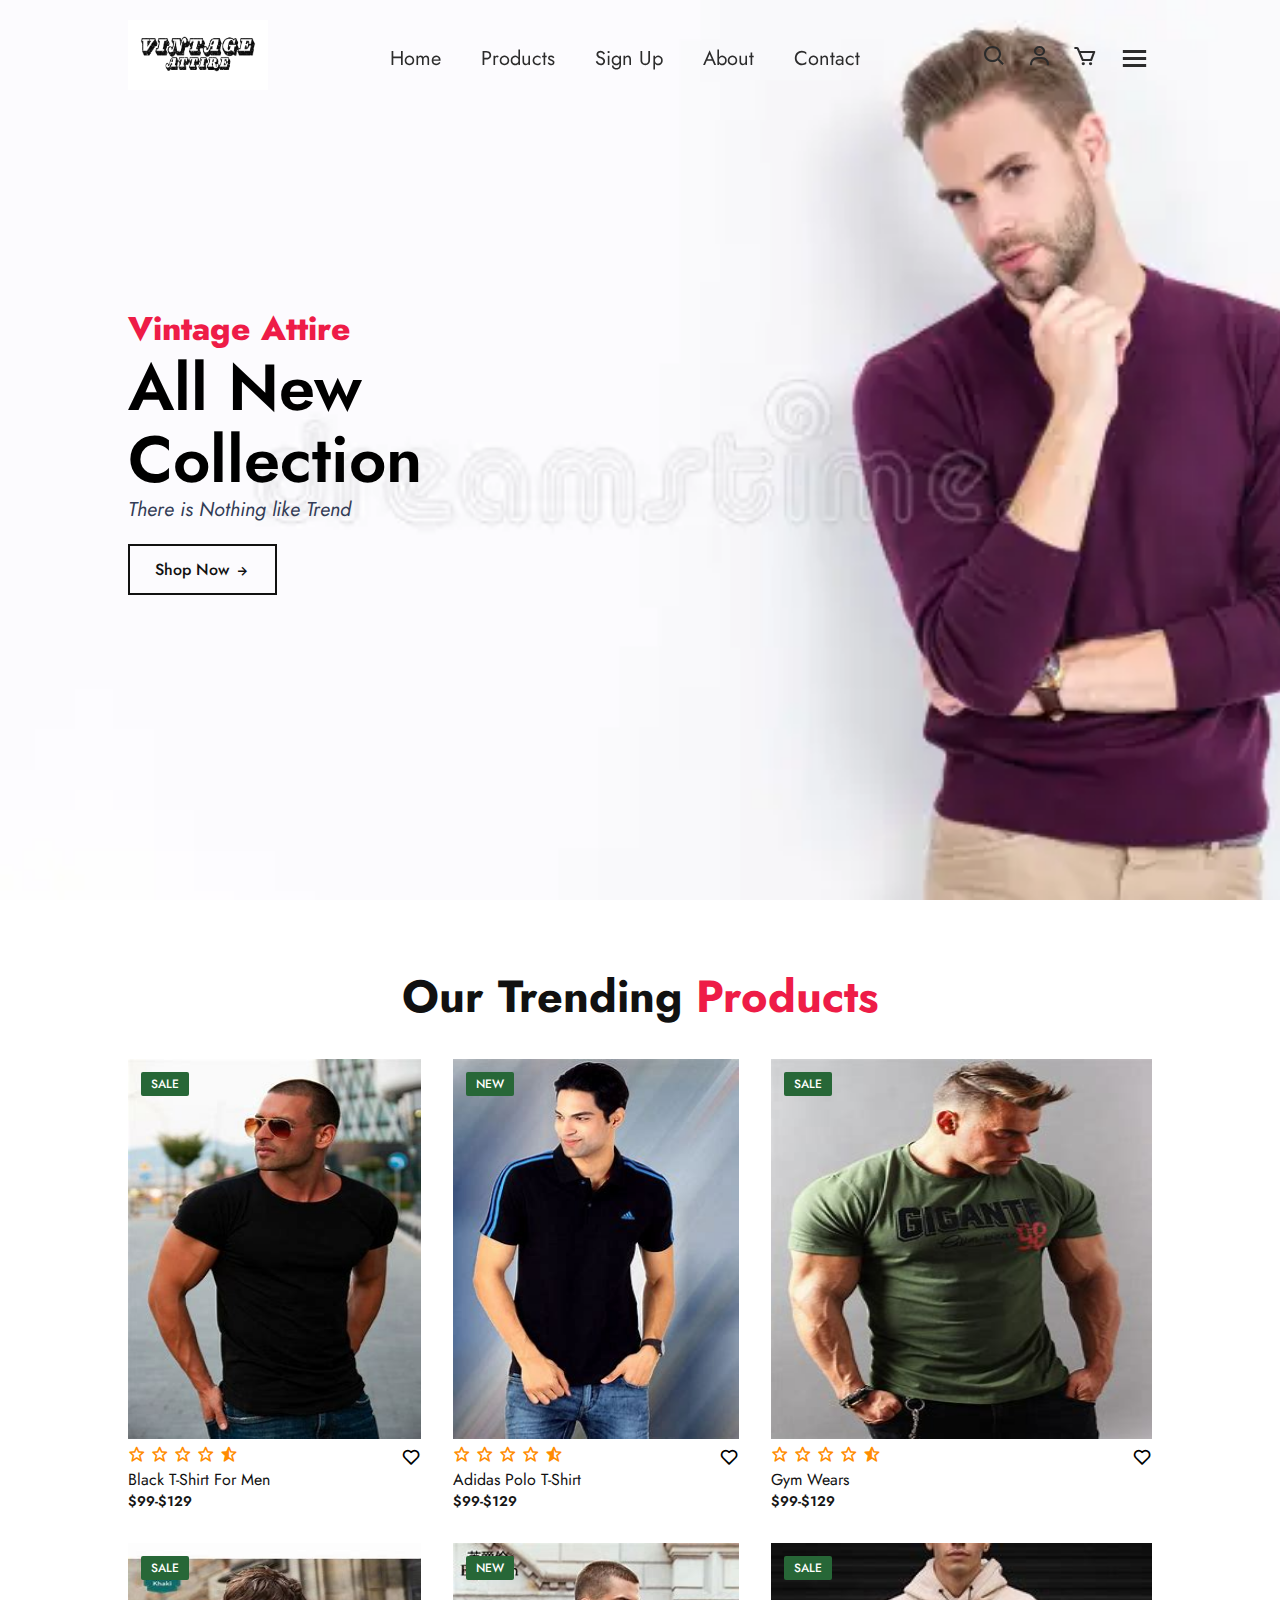
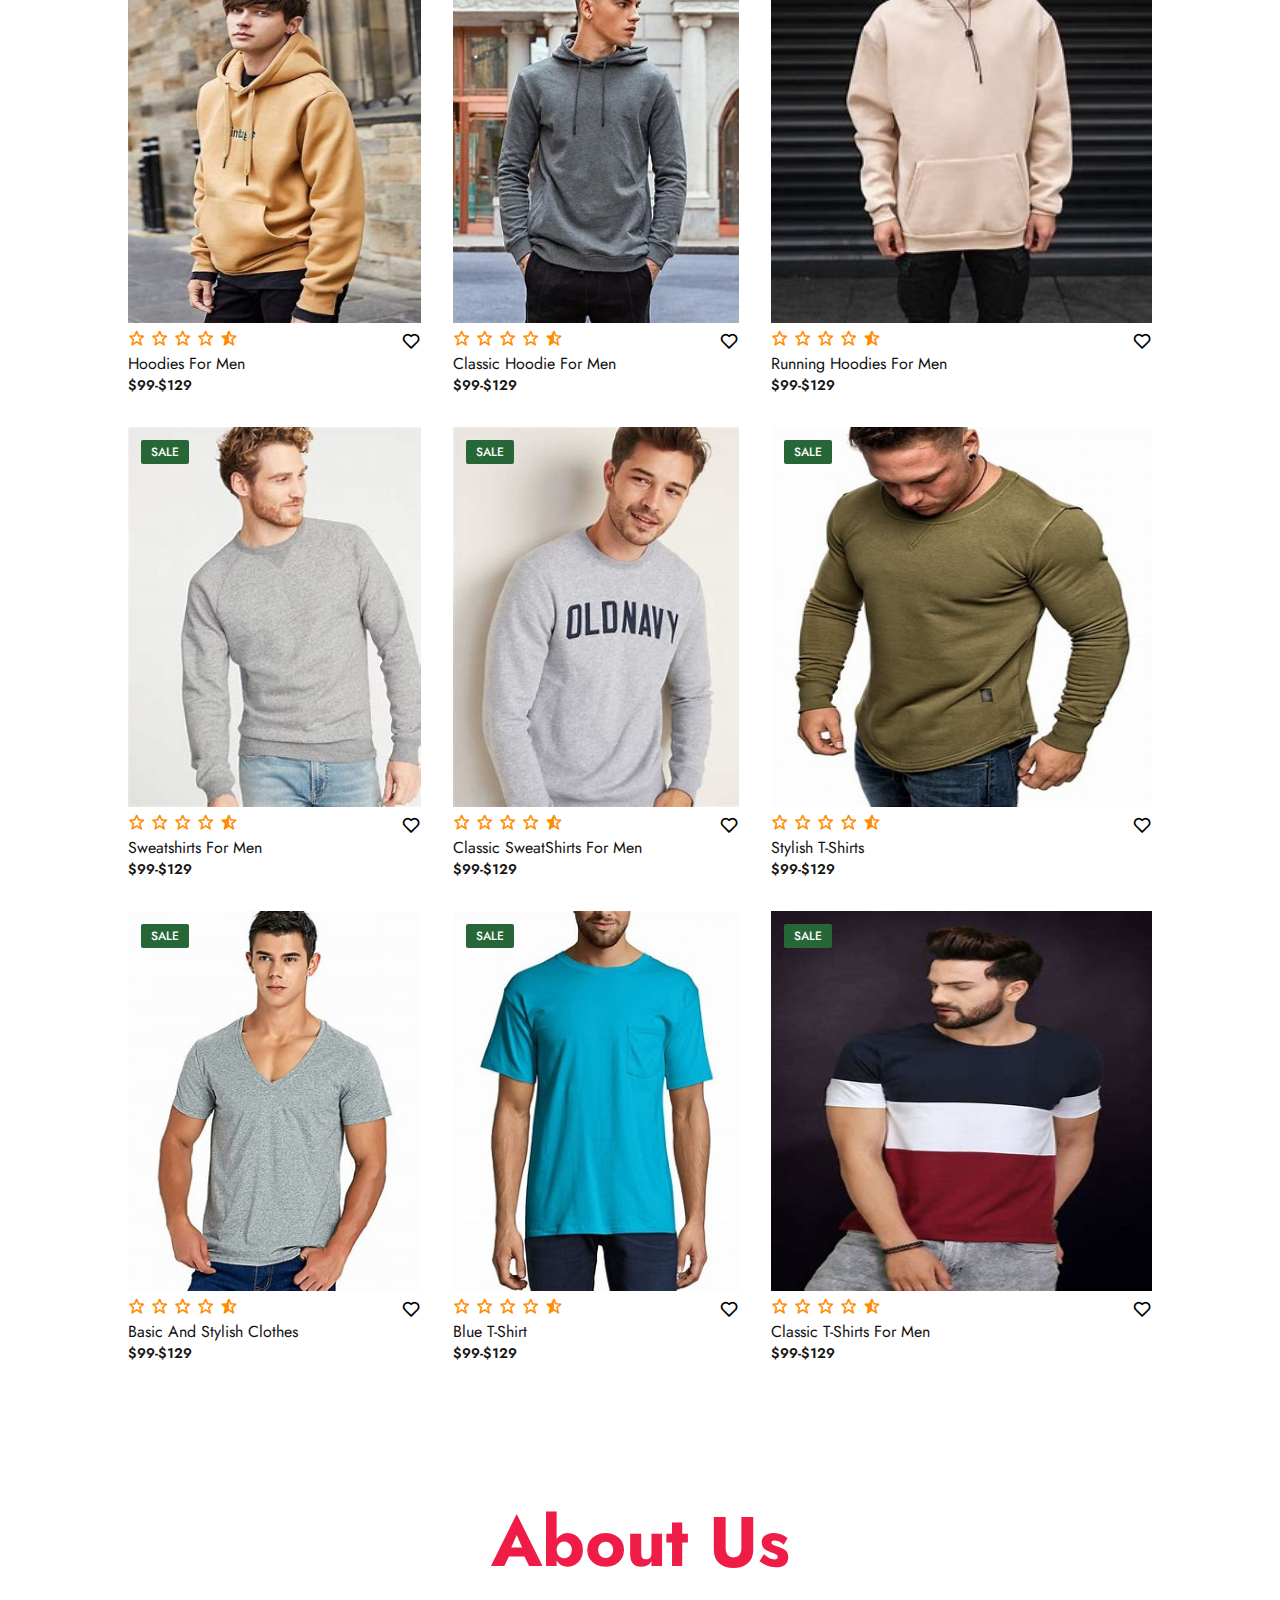
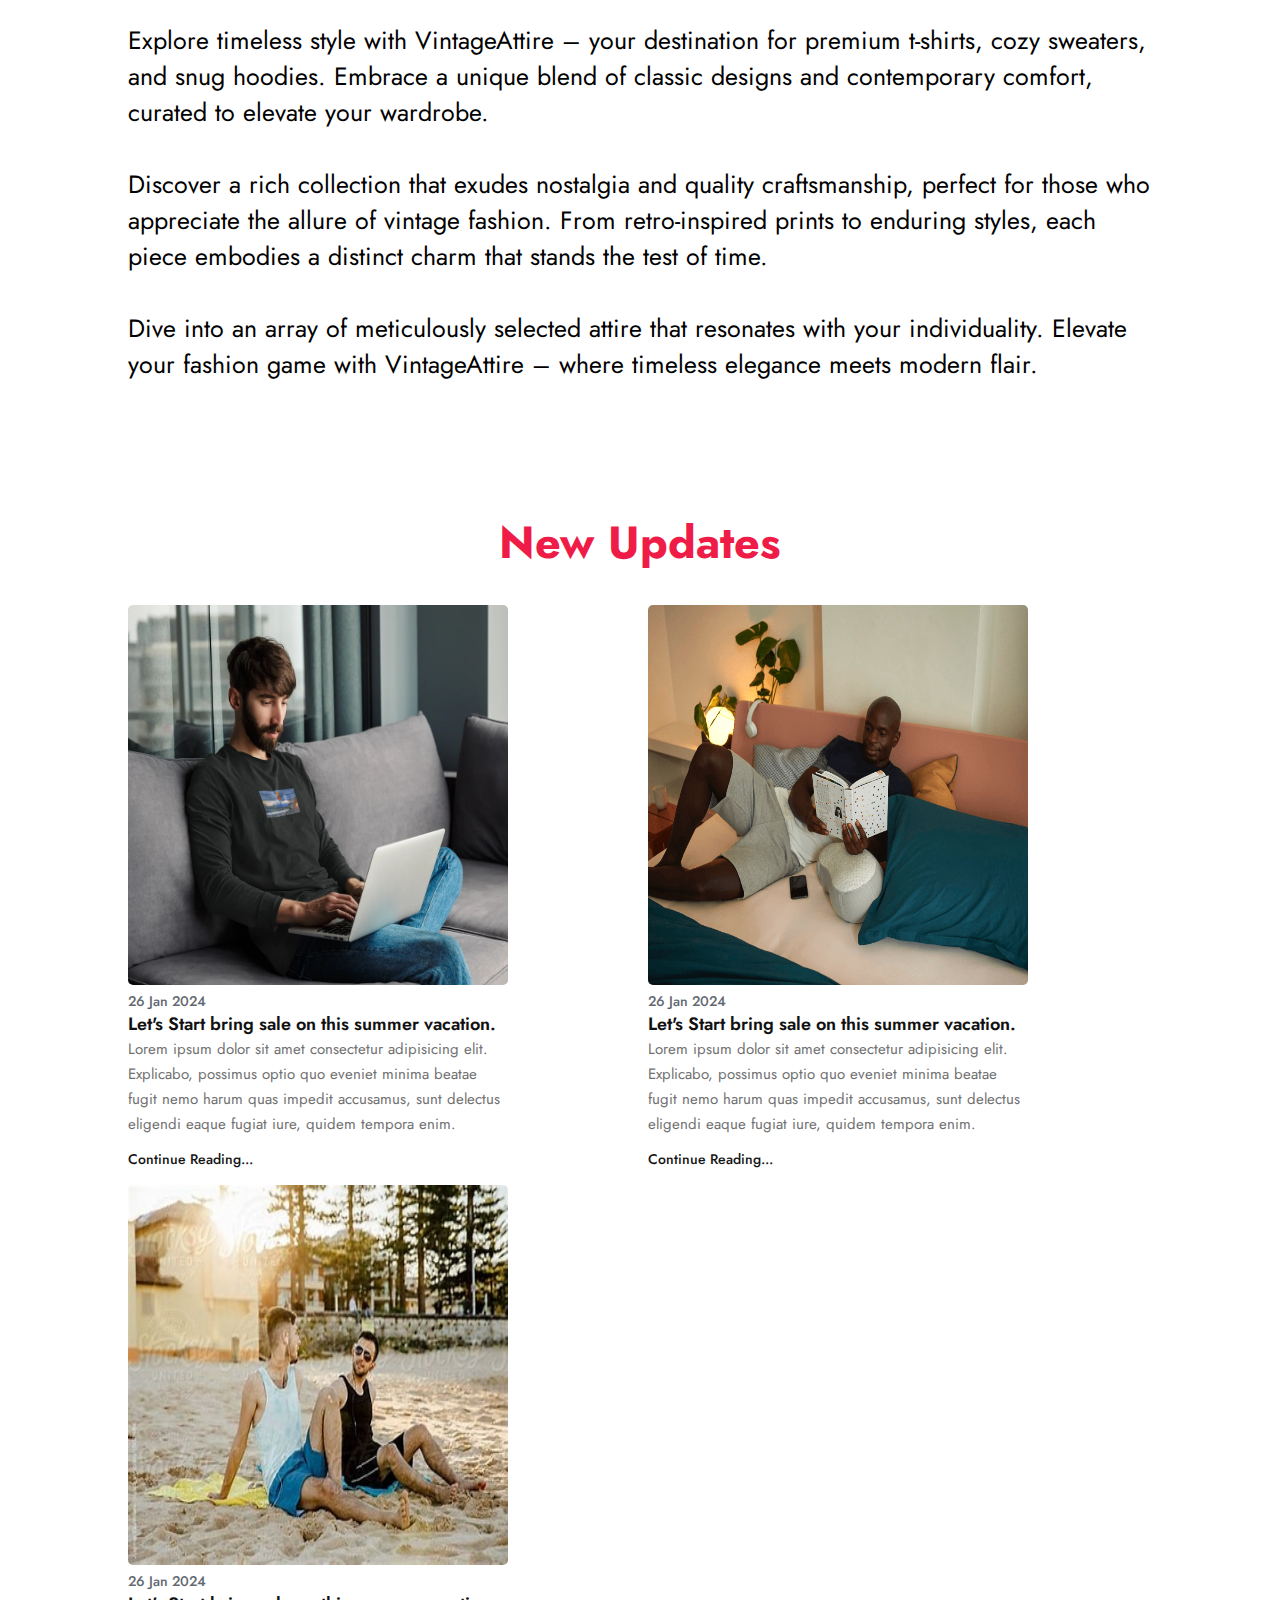
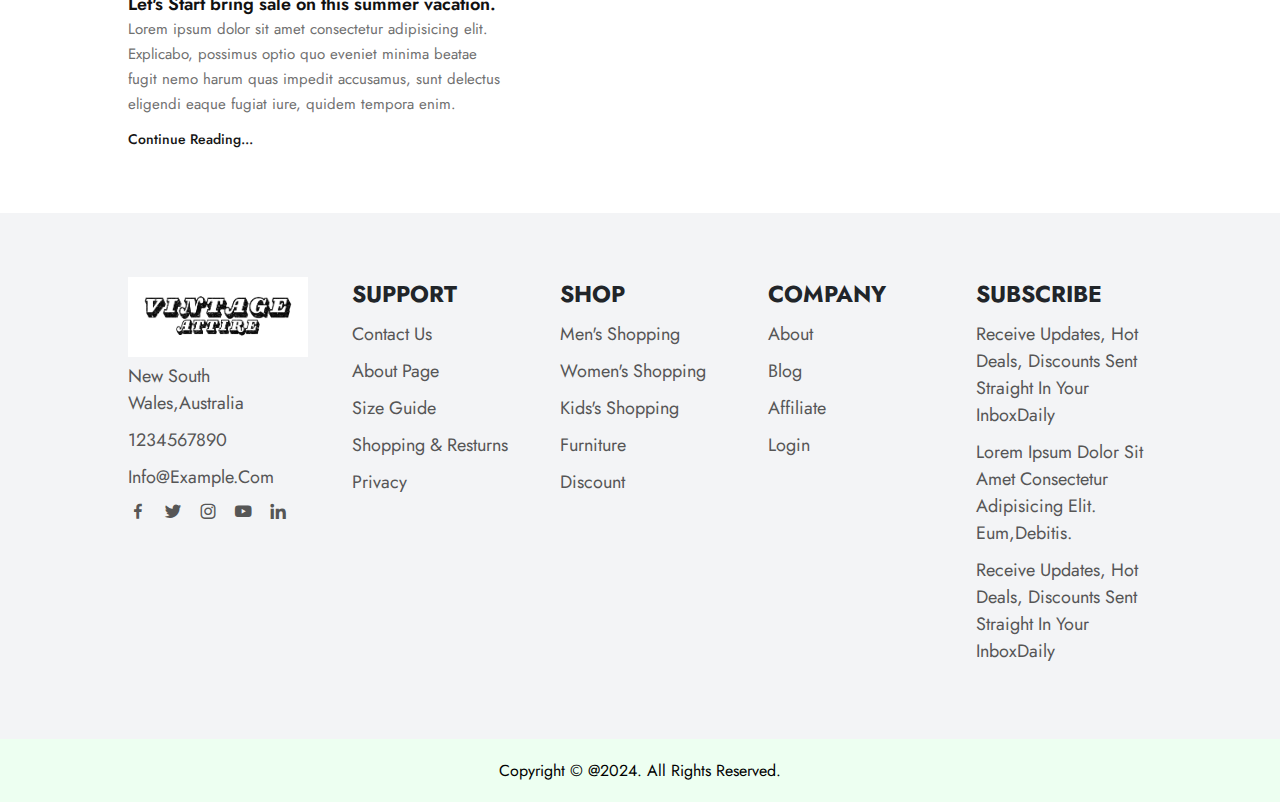
<file: index.html>
<!DOCTYPE html>
<html lang="en">
<head>
    <meta charset="UTF-8">
    <meta http-equiv="X-UA-Compatible" content="IE=edge">
    <meta name="viewport" content="width=device-width, initial-scale=1.0">
    <title>Vintage Attire Website</title>
    <link rel="stylesheet" href="style.css">
    <link rel="preconnect" href="https://fonts.googleapis.com">
    <link rel="preconnect" href="https://fonts.gstatic.com" crossorigin>
    <link href="https://fonts.googleapis.com/css2?family=Jost:ital,wght@0,100..900;1,100..900&display=swap" rel="stylesheet">
    <link rel="stylesheet" href="https://cdnjs.cloudflare.com/ajax/libs/font-awesome/6.5.2/css/all.min.css" integrity="sha512-SnH5WK+bZxgPHs44uWIX+LLJAJ9/2PkPKZ5QiAj6Ta86w+fsb2TkcmfRyVX3pBnMFcV7oQPJkl9QevSCWr3W6A==" crossorigin="anonymous" referrerpolicy="no-referrer" />
    <link rel="stylesheet" href="https://unpkg.com/boxicons@latest/css/boxicons.min.css">
</head>
<body>
    <header>
        <a href="#" class="logo"><img src="logo.png" alt=""></a> 
        <ul class="navmenu">
            <li><a href="#">Home</a></li>
            <li><a href="product1.html">Products</a></li>
            <li><a href="login.html">Sign Up</a></li>
            <li><a href="#about">About</a></li>
            <li><a href="contact.html">Contact</a></li>
        </ul>

        <div class="nav-icon">
            <a href="#"><i class='bx bx-search'></i></a>
            <a href="login.html"><i class='bx bx-user' ></i></a>
            <a href="#"><i class='bx bx-cart' ></i></a>
            <div class="bx bx-menu" id="menu-icon"></div>
        </div>
    </header>

    <section class="main-home" id="shop">
        <div class="main-text">
            <h5>Vintage Attire</h5>
            <h1>All New <br>Collection</h1>
            <p>There is Nothing like Trend</p>

            <a href="#" class="main-btn">Shop Now <i class="bx bx-right-arrow-alt">  </i></a>
        </div>
    </section>

    <section class="trending-product" id="trending">
        <div class="center-text">
            <h2>Our Trending <span>Products</span></h2>
        </div>
        
        <div class="products">
            <div class="row">
                <img src="image/1.jpeg" alt="">
                <div class="product-text">
                    <h5>Sale</h5>
                </div>
                <div class="heart-icon">
                    <i class="bx bx-heart"></i>
                </div>
                <div class="ratting">
                    <i class="bx bx-star"></i>
                    <i class="bx bx-star"></i>
                    <i class="bx bx-star"></i>
                    <i class="bx bx-star"></i>
                    <i class="bx bxs-star-half"></i>
                </div>

                <div class="price">
                    <h4>Black T-Shirt for Men</h4>
                    <p>$99-$129</p>
                </div>
            </div>
            <div class="row">
                <img src="image/2.jpeg" alt="">
                <div class="product-text">
                    <h5>New</h5>
                </div>
                <div class="heart-icon">
                    <i class="bx bx-heart"></i>
                </div>
                <div class="ratting">
                    <i class="bx bx-star"></i>
                    <i class="bx bx-star"></i>
                    <i class="bx bx-star"></i>
                    <i class="bx bx-star"></i>
                    <i class="bx bxs-star-half"></i>
                </div>

                <div class="price">
                    <h4>Adidas Polo T-Shirt</h4>
                    <p>$99-$129</p>
                </div>
            </div>

            <div class="row">
                <img src="image/3.jpeg" alt="">
                <div class="product-text">
                    <h5>Sale</h5>
                </div>
                <div class="heart-icon">
                    <i class="bx bx-heart"></i>
                </div>
                <div class="ratting">
                    <i class="bx bx-star"></i>
                    <i class="bx bx-star"></i>
                    <i class="bx bx-star"></i>
                    <i class="bx bx-star"></i>
                    <i class="bx bxs-star-half"></i>
                </div>

                <div class="price">
                    <h4>Gym Wears</h4>
                    <p>$99-$129</p>
                </div>
            </div>

            <div class="row">
                <img src="image/4.jpeg" alt="">
                <div class="product-text">
                    <h5>Sale</h5>
                </div>
                <div class="heart-icon">
                    <i class="bx bx-heart"></i>
                </div>
                <div class="ratting">
                    <i class="bx bx-star"></i>
                    <i class="bx bx-star"></i>
                    <i class="bx bx-star"></i>
                    <i class="bx bx-star"></i>
                    <i class="bx bxs-star-half"></i>
                </div>

                <div class="price">
                    <h4>Hoodies for Men</h4>
                    <p>$99-$129</p>
                </div>
            </div>

            <div class="row">
                <img src="image/5.jpeg" alt="">
                <div class="product-text">
                    <h5>New</h5>
                </div>
                <div class="heart-icon">
                    <i class="bx bx-heart"></i>
                </div>
                <div class="ratting">
                    <i class="bx bx-star"></i>
                    <i class="bx bx-star"></i>
                    <i class="bx bx-star"></i>
                    <i class="bx bx-star"></i>
                    <i class="bx bxs-star-half"></i>
                </div>

                <div class="price">
                    <h4>Classic Hoodie for Men</h4>
                    <p>$99-$129</p>
                </div>
            </div>

            <div class="row">
                <img src="image/6.jpeg" alt="">
                <div class="product-text">
                    <h5>Sale</h5>
                </div>
                <div class="heart-icon">
                    <i class="bx bx-heart"></i>
                </div>
                <div class="ratting">
                    <i class="bx bx-star"></i>
                    <i class="bx bx-star"></i>
                    <i class="bx bx-star"></i>
                    <i class="bx bx-star"></i>
                    <i class="bx bxs-star-half"></i>
                </div>

                <div class="price">
                    <h4>Running Hoodies for Men</h4>
                    <p>$99-$129</p>
                </div>
            </div>

            <div class="row">
                <img src="image/7.jpeg" alt="">
                <div class="product-text">
                    <h5>Sale</h5>
                </div>
                <div class="heart-icon">
                    <i class="bx bx-heart"></i>
                </div>
                <div class="ratting">
                    <i class="bx bx-star"></i>
                    <i class="bx bx-star"></i>
                    <i class="bx bx-star"></i>
                    <i class="bx bx-star"></i>
                    <i class="bx bxs-star-half"></i>
                </div>

                <div class="price">
                    <h4>Sweatshirts for Men</h4>
                    <p>$99-$129</p>
                </div>
            </div>

            <div class="row">
                <img src="image/8.jpeg" alt="">
                <div class="product-text">
                    <h5>Sale</h5>
                </div>
                <div class="heart-icon">
                    <i class="bx bx-heart"></i>
                </div>
                <div class="ratting">
                    <i class="bx bx-star"></i>
                    <i class="bx bx-star"></i>
                    <i class="bx bx-star"></i>
                    <i class="bx bx-star"></i>
                    <i class="bx bxs-star-half"></i>
                </div>

                <div class="price">
                    <h4>Classic SweatShirts for Men</h4>
                    <p>$99-$129</p>
                </div>
            </div>

            
            <div class="row">
                <img src="image/9.jpeg" alt="">
                <div class="product-text">
                    <h5>Sale</h5>
                </div>
                <div class="heart-icon">
                    <i class="bx bx-heart"></i>
                </div>
                <div class="ratting">
                    <i class="bx bx-star"></i>
                    <i class="bx bx-star"></i>
                    <i class="bx bx-star"></i>
                    <i class="bx bx-star"></i>
                    <i class="bx bxs-star-half"></i>
                </div>

                <div class="price">
                    <h4>Stylish T-Shirts</h4>
                    <p>$99-$129</p>
                </div>
            </div>
            
            <div class="row">
                <img src="image/10.jpeg" alt="">
                <div class="product-text">
                    <h5>Sale</h5>
                </div>
                <div class="heart-icon">
                    <i class="bx bx-heart"></i>
                </div>
                <div class="ratting">
                    <i class="bx bx-star"></i>
                    <i class="bx bx-star"></i>
                    <i class="bx bx-star"></i>
                    <i class="bx bx-star"></i>
                    <i class="bx bxs-star-half"></i>
                </div>

                <div class="price">
                    <h4>Basic and Stylish Clothes</h4>
                    <p>$99-$129</p>
                </div>
            </div>
            
            <div class="row">
                <img src="image/11.jpeg" alt="">
                <div class="product-text">
                    <h5>Sale</h5>
                </div>
                <div class="heart-icon">
                    <i class="bx bx-heart"></i>
                </div>
                <div class="ratting">
                    <i class="bx bx-star"></i>
                    <i class="bx bx-star"></i>
                    <i class="bx bx-star"></i>
                    <i class="bx bx-star"></i>
                    <i class="bx bxs-star-half"></i>
                </div>

                <div class="price">
                    <h4>Blue T-Shirt</h4>
                    <p>$99-$129</p>
                </div>
            </div>
            
            <div class="row">
                <img src="image/12.jpeg" alt="">
                <div class="product-text">
                    <h5>Sale</h5>
                </div>
                <div class="heart-icon">
                    <i class="bx bx-heart"></i>
                </div>
                <div class="ratting">
                    <i class="bx bx-star"></i>
                    <i class="bx bx-star"></i>
                    <i class="bx bx-star"></i>
                    <i class="bx bx-star"></i>
                    <i class="bx bxs-star-half"></i>
                </div>

                <div class="price">
                    <h4>Classic T-shirts for Men</h4>
                    <p>$99-$129</p>
                </div>
            </div>
        </div>

    </section>

    <section class="about-us" id="about">
        <div class="about-heading">
            <h1>About Us</h1>
        </div>

        <div class="about-para">
            <p>Explore timeless style with VintageAttire – your destination for premium t-shirts, cozy sweaters, and snug hoodies. Embrace a unique blend of classic designs and contemporary comfort, curated to elevate your wardrobe.
                <br><br>
                Discover a rich collection that exudes nostalgia and quality craftsmanship, perfect for those who appreciate the allure of vintage fashion. From retro-inspired prints to enduring styles, each piece embodies a distinct charm that stands the test of time.
                <br><br>
                Dive into an array of meticulously selected attire that resonates with your individuality. Elevate your fashion game with VintageAttire – where timeless elegance meets modern flair.</p>
        </div>
    </section>

    <section class="Update-news">
        <div class="up-center-text">
            <h2>New Updates</h2>
        </div>

        <div class="update-cart">
            <div class="cart">
                <img src="image/bl-1.webp" alt="">
                <h5>26 Jan 2024</h5>
                <h4>Let's Start bring sale on this summer vacation.</h4>
                <p>Lorem ipsum dolor sit amet consectetur adipisicing elit. Explicabo, possimus optio quo eveniet minima beatae fugit nemo harum quas impedit accusamus, sunt delectus eligendi eaque fugiat iure, quidem tempora enim.</p>
                <h6>Continue Reading...</h6>
            </div>

            <div class="cart">
                <img src="image/bl-2.png" alt="">
                <h5>26 Jan 2024</h5>
                <h4>Let's Start bring sale on this summer vacation.</h4>
                <p>Lorem ipsum dolor sit amet consectetur adipisicing elit. Explicabo, possimus optio quo eveniet minima beatae fugit nemo harum quas impedit accusamus, sunt delectus eligendi eaque fugiat iure, quidem tempora enim.</p>
                <h6>Continue Reading...</h6>
            </div>

            <div class="cart">
                <img src="image/bl-3.jpeg" alt="">
                <h5>26 Jan 2024</h5>
                <h4>Let's Start bring sale on this summer vacation.</h4>
                <p>Lorem ipsum dolor sit amet consectetur adipisicing elit. Explicabo, possimus optio quo eveniet minima beatae fugit nemo harum quas impedit accusamus, sunt delectus eligendi eaque fugiat iure, quidem tempora enim.</p>
                <h6>Continue Reading...</h6>
            </div>
        </div>
    </section>


    <section class="contact" id="contact">
        <div class="contact-info">
            <div class="first-info">
                <img src="logo.png" alt="">

                <p>New South Wales,Australia</p>
                <p>1234567890</p>
                <p>info@example.com</p>    
                
                <div class="social-icon">
                    <a href="#"><i class='bx bxl-facebook'></i></a>
                    <a href="#"><i class='bx bxl-twitter' ></i></a>
                    <a href="#"><i class='bx bxl-instagram' ></i></a>
                    <a href="#"><i class='bx bxl-youtube' ></i></a>
                    <a href="#"><i class='bx bxl-linkedin' ></i></a>
                </div>
            </div>

            <div class="second-info">
                <h4>Support</h4>
                <p>Contact us</p>
                <p>About page</p>
                <p>Size Guide</p>
                <p>Shopping & Resturns</p>
                <p>Privacy</p>
            </div>

            <div class="third-info">
                <h4>Shop</h4>
                <p>Men's Shopping</p>
                <p>Women's Shopping</p>
                <p>Kids's Shopping</p>
                <p>Furniture</p>
                <p>Discount</p>
            </div>

            <div class="fourth-info">
                <h4>Company</h4>
                <p>About</p>
                <p>Blog</p>
                <p>Affiliate</p>
                <p>Login</p>
            </div>

            <div class="five">
                <h4>Subscribe</h4>
                <p>Receive Updates, Hot Deals, Discounts Sent Straight In Your InboxDaily</p>
                <p>Lorem Ipsum Dolor Sit Amet Consectetur Adipisicing Elit. Eum,Debitis.</p>
                <p>Receive Updates, Hot Deals, Discounts Sent Straight In Your InboxDaily</p>
            </div>
        </div>
    </section>

    <div class="end-text">
        <p>Copyright &copy @2024. All Rights Reserved.</p>
    </div>

    <script src="java.js"></script>
</body>
</html>
</file>
<file: style.css>
*{
    margin:0;
    padding:0;
    box-sizing:border-box;
    scroll-behavior: smooth;
    font-family: 'Jost',sans-serif;
    list-style:none;
    text-decoration: none;    
}

header {
    position: fixed;
    width: 100%;
    top: 0;
    right: 0;
    z-index: 1000;
    display: flex;
    align-items: center;
    justify-content: space-between;
    padding: 20px 10%;
}

.logo img{
    max-width: 140px;
    height:auto;
}

.navmenu{
    display:flex;
}

.navmenu a{
        color: #2c2c2c;
        font-size: 20px;
        text-transform: capitalize;
        padding: 10px 20px; 
        font-weight: 400;
        transition: all .42s ease;
}

.navmenu a:hover{
    color:#EE1C47;
}

.nav-icon{
    display: flex;
    align-items: center;
}

.nav-icon i{
    margin-right: 20px; 
    color: #2c2c2c;
    font-size: 25px;
    font-weight: 400;
    transition: all .42s ease;
}

.nav-icon i:hover{
    transform: scale(1.1);
    color: #EE1C47;
}

#menu-icon{
    font-size:35px;
    color:#2c2c2c;
    z-index: 10001;
    cursor:pointer;
}

section{
    padding: 5% 10%;
}
    
.main-home{
    width: 100%;
    height: 100vh;
    background-image: url("banner-3.webp");
    background-position: center;
    background-size: cover;
    display: grid;
    grid-template-columns: repeat(1, 1fr);
    align-items: center;
}

.main-text h5{
    color: #EE1C47;
    font-size: 33px;
    text-transform: capitalize;
    font-weight: 800;    
}
   
.main-text h1{
    color: #000;
    font-size: 65px;
    text-transform: capitalize;
    line-height: 1.1;
    font-weight: 600;
    margin: 6;
}

.main-text p{
    color: #333c56;
    font-size: 20px;
    font-style: italic;
    margin-bottom: 20px;
}
    
.main-btn{
    
    display: inline-block;
    color: #111;
    font-size: 16px;
    font-weight: 500;
    text-transform: capitalize;
    border: 2px solid #111;
    padding: 12px 25px;
    transition: all .42s ease;
}

.main-btn:hover{
    background-color: #000;
    color:#fff;
}

.main-btn i{
    vertical-align: middle;
}

header.sticky{
    background: #fff;
    padding:20px 10%;
    box-shadow: 0px 0px 10px rgb(0 0 0 / 10%);
}

/* trending section css*/

.center-text h2{
    color: #111;
    font-size: 45px;
    text-transform: capitalize;
    text-align: center;
    margin-bottom: 30px;
}

.center-text span{
    color: #EE1C47;
}

.products{
    display: grid;
    grid-template-columns: repeat(auto-fit, minmax(260px, auto));
    gap: 2rem;
}

.row{
    position:relative;
    transition: all .40s;
}

.row img{
    width:100%;
    height:380px;
    transition:all .40s; 
}

.row img:hover{
    transform: scale(0.9);
}

.product-text h5{    
    position: absolute;
    top: 13px;
    left: 13px;
    color:#fff;
    font-size: 12px;
    font-weight: 500;
    text-transform: uppercase;
    background-color: #276737;
    padding: 3px 10px;
    border-radius: 2px;
}

.heart-icon{
    position:absolute;
    right:0;
    font-size:20px;
}

.heart-icon:hover{
    color:#EE1C47
}

.ratting i{
    color:#FF8C00;
    font-size:18px;
}

.price h4{
    color:#111;
    font-size:16px;
    text-transform:capitalize;
    font-weight: 400;
}

.price p{
    color:#151515;
    font-size:14px;
    font-weight: 600;
}

.about-heading{
    color:#EE1C47;
    font-size: 35px;
    text-transform: capitalize;
    text-align: center;
    margin-bottom: 30px;
}

.about-para{
    font-size:25px;
}

/* update-section-css*/

.up-center-text h2{
    text-align: center;
    color:#EE1C47;
    font-size:45px;
    text-transform: capitalize;
    font-weight: 700;
    margin-bottom:30px;

}

.cart img{
    width: 380px;
    height: 380px;
    border-radius: 5px;

}

.update-cart{
    display: grid;
    grid-template-columns: repeat(auto-fit,minmax(380px,auto));
    gap:1rem;
}

.cart h5{
    color:#636872;
    font-size: 14px;
    text-transform: capitalize;
    font-weight:500;
}

.cart h4{
    color:#111;
    font-size:18px;
    font-weight: 600;

}

.cart p{
    color:#707070;
    font-size:15px;
    max-width: 380px;
    line-height: 25px;
    margin-bottom: 12px;
}

.cart h6{
    color:#151515;
    font-size: 14px;
    font-weight: 500;
}


/* contact- section */

.contact{
    background-color: #f3f4f6;
}

.contact-info{
    display: grid;
    grid-template-columns: repeat(auto-fit,minmax(160px,auto));
    gap:3rem;
}

.first-info img{
    width:180px;
    height: 80px;
}

.contact-info h4{
    color:#212529;
    font-size:23px;
    text-transform: uppercase;
    margin-bottom:10px;
}

.contact-info p{
    color: #565656;
    font-size: 18px;
    font-weight: 400;
    text-transform: capitalize;
    line-height: 1.5;
    margin-bottom: 10px;
    cursor: pointer;
    transition: all .42s;
}

.contact-info p:hover{
    color: #EE1C47;
}

.social-icon i{
    color:#565656;
    margin-right:10px;
    font-size:20px;
    transition:all .42s;

}

.social-icon i:hover{
    transform:scale(1.3);
}

.end-text{
    background-color: #edfff1;
    text-align: center;
    padding:20px;
}


@media(max-width:890px){

    header {
        padding: 20px 3%;
        transition: .4s;
        }
        
    }
        
    @media (max-width:630px){
        
    .main-text h1{
        font-size: 50px;
        transition: .4s;
        
        }
    .main-text p{
        font-size: 18px;
        transition: .4s;
    }
        
    .main-btn{
        padding: 10px 20px;
        transition: .4s;    
    }
    }
    
    @media(max-width:750px){
    
    .navmenu{
        position: absolute;
        top: 100%;
        right: -100%;
        width: 300px;
        height: 130vh;
        background: #edfff1;
        display: flex;
        flex-direction: column;
        align-items: center;
        padding: 120px 30px;
        transition: all .42s;
        
        }
    
        .navmenu a{
            display:block;
            margin:18px 0;
    
        }
    
        .navmenu.open{
            right:0;
        }
    }
</file>
